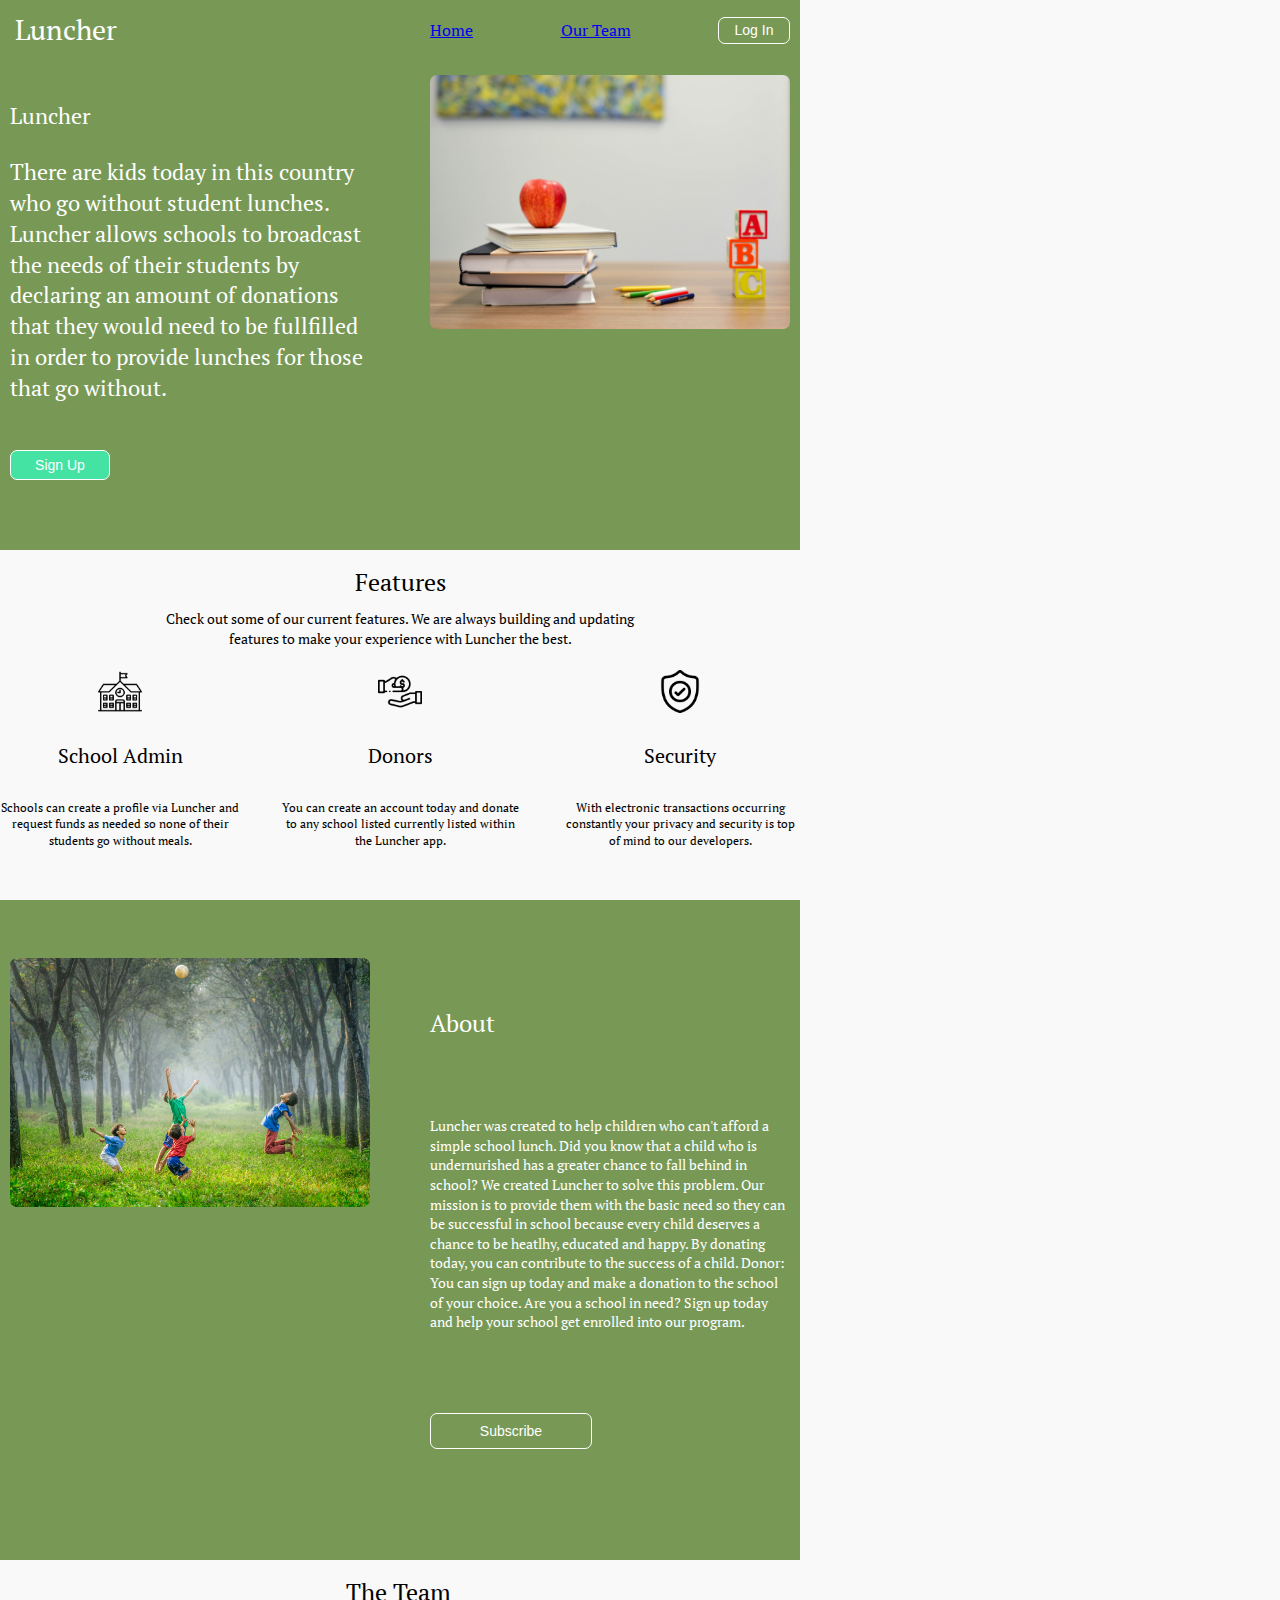
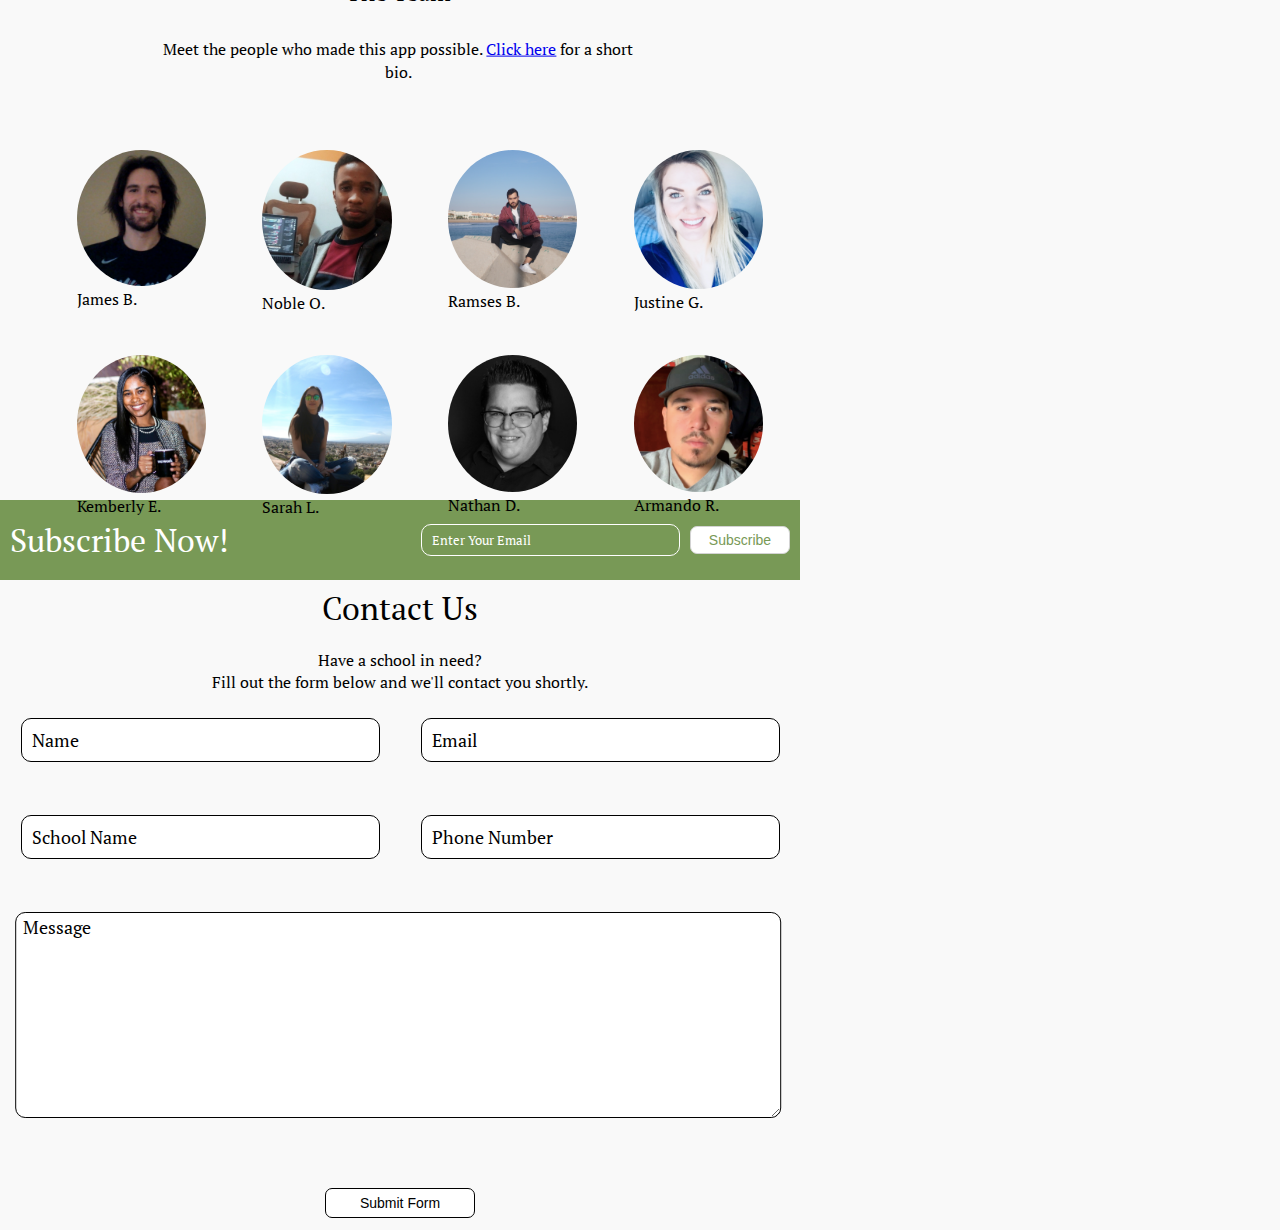
<file: index.html>
<!DOCTYPE html>
<html>
    <head>
        <title>Luncher</title>
        <meta charset = "UTF-8" />
        <link href="https://fonts.googleapis.com/css?family=PT+Serif&display=swap" rel="stylesheet">
        <meta name="viewport" content="width=device-width, initial-scale=1">
        <link href = 'css/index.css' rel='stylesheet'>
    </head>

<body>
    <div class = 'page-container'></div>
        <nav class ='nav-bar'>
            <h1 class='nav-luncher'>Luncher</h1>
            <div class='nav-links'>
                <a class='nav-link active' href='index.html' >Home</a>
                <a class='nav-link active' href='about.html'>Our Team</a>
                <button onclick="window.location.href = 'https://luncher-donate-meals.netlify.com/login';">Log In</button> 
        </nav>
        <div class = 'header-container'>
            <div class='header-content'>
                <h2>Luncher</h2>
                <p>There are kids today in this country who go without student lunches. Luncher allows schools to broadcast the needs of their students by declaring an amount of donations that they would need to be fullfilled in order to provide lunches for those that go without.</p>
                <button>Sign Up</button>
            </div>
        <div class = 'header-img'><img src ='images/school.jpg'/></div>
        </div>
        <section class = 'features'>
            <div class = 'features-heading'>
                <h2>Features</h2>
                <p>Check out some of our current features. We are always building and updating features to make your experience with Luncher the best.</p>
            </div>
            <div class = 'box-features'>
                <div class = 'box-features-child'>
                    <img src ='images/icon-1.jpg'/>
                    <h3>School Admin</h3>
                    <p>Schools can create a profile via Luncher and request funds as needed so none of their students go without meals.</p>
                </div>
                <div class = 'box-features-child'>
                    <img src ='images/donors.png'/>
                    <h3>Donors</h3>
                    <p>You can create an account today and donate to any school listed currently listed within the Luncher app.</p>
                </div>
                <div class = 'box-features-child'>
                    <img src ='images/shield.jpg'/>
                    <h3>Security</h3>
                    <p>With electronic transactions occurring constantly your privacy and security is top of mind to our developers.</p>
                </div>
            </div>
        </section>
        <section class = 'about'>
            <div class ='about-content'>
                <h2>About</h2>
                <p>
                    Luncher was created to help children who can't afford a simple school lunch. Did you know that a child who is undernurished has a greater chance to fall behind in school? We created Luncher to solve this problem. Our mission is to provide them with the basic need so they can be successful in school because every child deserves a chance to be heatlhy, educated and happy. By donating today, you can contribute to the success of a child.
                    
                    
                    Donor: You can sign up today and make a donation to the school of your choice.
                    
                    
                    Are you a school in need? Sign up today and help your school get enrolled into our program.</p>
                <button>Subscribe</button>
            </div>
            <div class = 'about-img'>
                <img src ='images/kids-playing.png'/>
            </div>
        </section>
        <section class = 'team-container'>
            <div class = 'team-header'>
                <h2>The Team</h2>
                <p>Meet the people who made this app possible. <a href = 'about.html'>Click here</a> for a short bio.</p>
            </div>
            <div class = 'team-content'>
                <ul>
                    <li>
                        <img src = 'images/James.jpg'><p>James B.</p></img>
                    </li>
                    <li>
                        <img src = 'images/nobles.jpg'><p>Noble O.</p></img>
                    </li>
                    <li>
                        <img src = 'images/ramses.jpg'><p>Ramses B.</p></img>
                    </li>
                    <li>
                        <img src = 'images/justine.jpg'><p>Justine G.</p></img>
                    </li>
                    <li  class = 'lower-img'>
                        <img src = 'images/me.jpg'><p>Kemberly E.</p></img>
                    </li>
                    <li  class = 'lower-img'>
                        <img src = 'images/sarah.jpg'><p>Sarah L.</p></img>
                    </li>
                    <li  class = 'lower-img'>
                            <img src = 'images/nathan.jpg'><p>Nathan D.</p></img>
                    </li>
                    <li  class = 'lower-img'>
                        <img src = 'images/Armando.jpg'><p>Armando R.</p></img>
                </li>
                </ul>
            </div>
        </section>
        <section class = 'subscribe-container'>
                <h2>Subscribe Now!</h2>
                <form >
                    <input type = 'text' name ='email' placeholder="Enter Your Email">
                    <button>Subscribe</button>
                </form>
            </section>
            <section class ='contact-container'>
                <h2>Contact Us</h2>
                <p>Have a school in need?<br>Fill out the form below and we'll contact you shortly.</p>                    
                <form class = 'contact-form'>
                    <div class = 'name-email'>
                        <input type = 'text' name ='name' placeholder="Name">
                        <input type = 'text' name ='email' placeholder="Email">
                    </div>
                    <div class = 'school-info'>
                        <input type = 'text' name ='school-name' placeholder="School Name">
                        <input type = 'text' name ='phone-number' placeholder="Phone Number">
                    </div>
                    <div class="message-input">
                        <textarea cols="100" rows="20" placeholder="Message"></textarea>
                    </div>
                    <div class = 'btn-div'>
                        <button class = 'submit-form-btn'>Submit Form</button>
                    </div>
                </form>
            </section>
            <!-- <footer>
                    <div>Icons made by <a href="https://www.flaticon.com/authors/kiranshastry" title="Kiranshastry">Kiranshastry</a> from <a href="https://www.flaticon.com/"                 title="Flaticon">www.flaticon.com</a> is licensed by <a href="http://creativecommons.org/licenses/by/3.0/"                 title="Creative Commons BY 3.0" target="_blank">CC 3.0 BY</a></div>
                    <div>Icons made by <a href="https://www.freepik.com/" title="Freepik">Freepik</a> from <a href="https://www.flaticon.com/"                 title="Flaticon">www.flaticon.com</a> is licensed by <a href="http://creativecommons.org/licenses/by/3.0/"                 title="Creative Commons BY 3.0" target="_blank">CC 3.0 BY</a></div>
            </footer> -->
    </div>
</body>
</html>
</file>
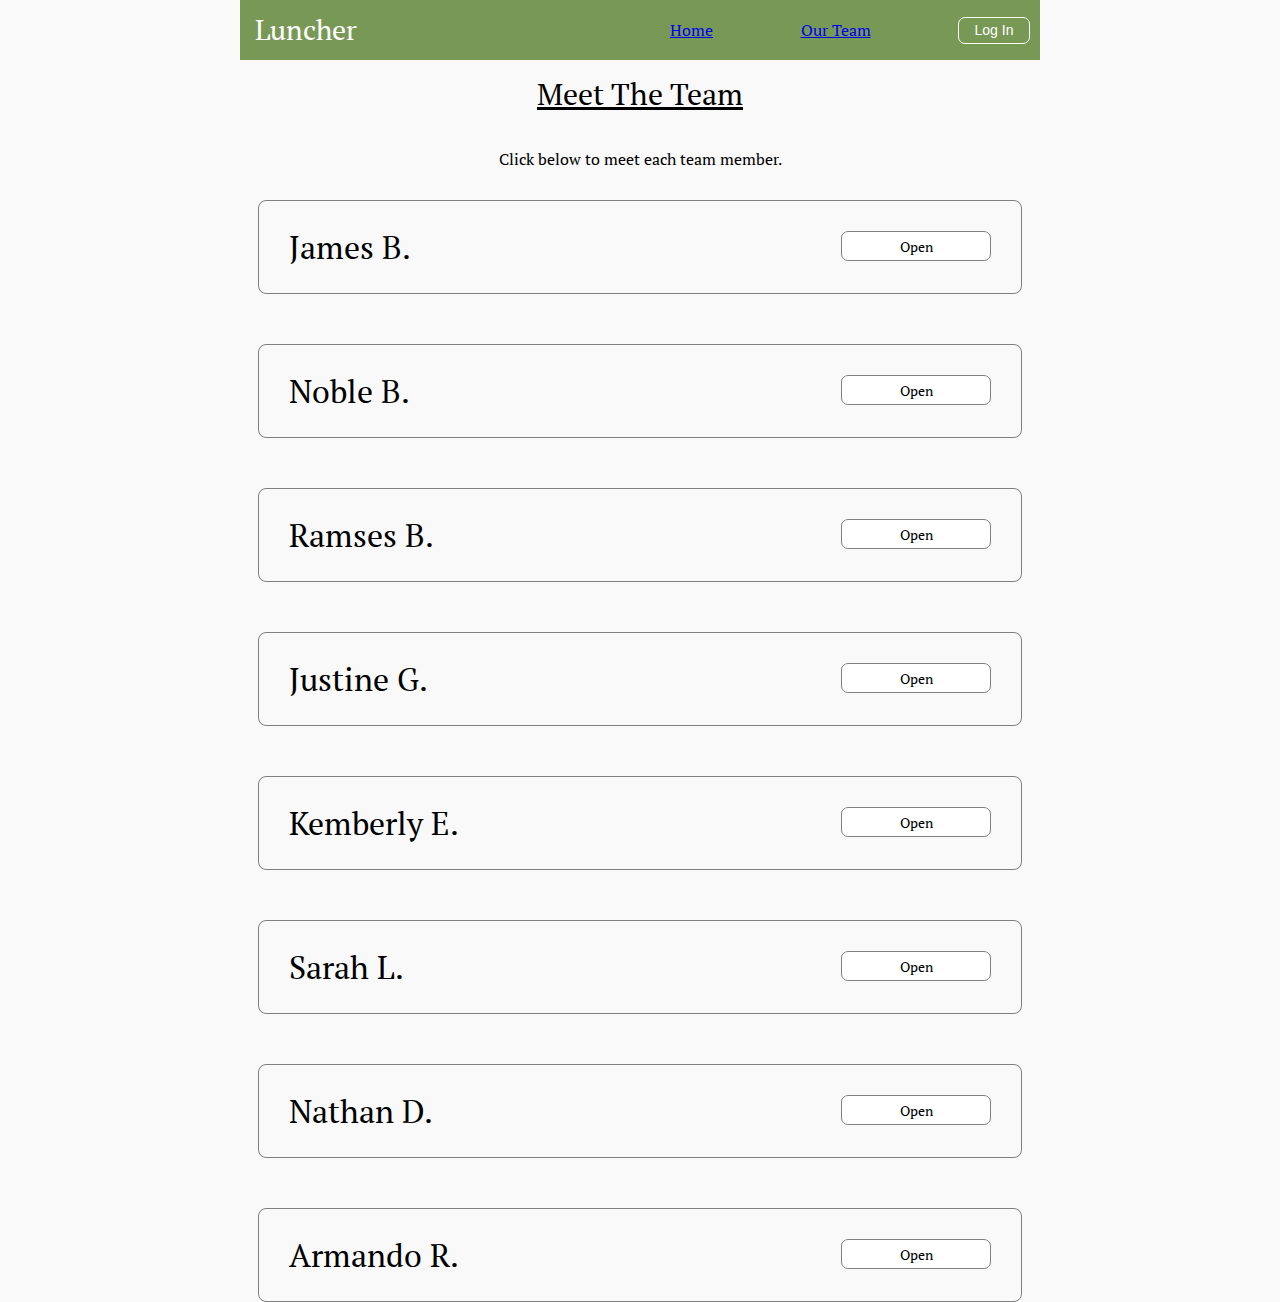
<file: about.html>
<!DOCTYPE html>
<html>

<head>
    <title>Luncher</title>
    <meta charset="UTF-8" />
    <link href="https://fonts.googleapis.com/css?family=PT+Serif&display=swap" rel="stylesheet">
    <meta name="viewport" content="width=device-width, initial-scale=1">
    <link href='css/index.css' rel='stylesheet'>
    <script src="javascript/index.js" async></script>
</head>

<body>
    <div class='page-container'>
        <nav class='nav-bar'>
            <h1 class='nav-luncher'>Luncher</h1>
            <div class='nav-links'>
                <a class='nav-link active' href='index.html' >Home</a>
                <a class='nav-link active' href='about.html'>Our Team</a>
                <button onclick="window.location.href = 'https://luncher-donate-meals.netlify.com/login';">Log In</button> 
        </nav>
        <div class='about-content'>
            <div class='head-content'>
                <h1>Meet The Team</h1>
                <p>Click below to meet each team member.</p>
            </div>
            <section class='team-members'>
                <div class='accordion'>
                    <div class='panel'>
                        <div class='panel-bar'>
                            <h2>James B.</h2>
                            <div class='panel-buttons'>
                                <button class='panel-btn-open'>Open</button>
                                <button class='panel-btn-close hide-btn'>Close</button>
                            </div>
                        </div>
                        <div class='panel-content'>
                            <p>Lorem ipsum dolor sit amet consectetur adipisicing elit. Voluptas deserunt dolores facere
                                eum sapiente temporibus iure reprehenderit mollitia, autem laudantium veniam nihil?
                                Repellat officiis fugit libero voluptatibus fuga, maiores hic!</p>
                                <img src ='images/James.jpg'/>
                        </div>
                    </div>
                    <div class='panel'>
                        <div class='panel-bar'>
                            <h2>Noble B.</h2>
                            <div class='panel-buttons'>
                                <button class='panel-btn-open'>Open</button>
                                <button class='panel-btn-close hide-btn'>Close</button>
                            </div>
                        </div>
                        <div class='panel-content'>
                            <p>Lorem ipsum dolor sit amet consectetur adipisicing elit. Voluptas deserunt dolores facere
                                eum sapiente temporibus iure reprehenderit mollitia, autem laudantium veniam nihil?
                                Repellat officiis fugit libero voluptatibus fuga, maiores hic!</p>
                                <img src ='images/nobles.jpg'/>
                        </div>
                    </div>
                    <div class='panel'>
                        <div class='panel-bar'>
                            <h2>Ramses B.</h2>
                            <div class='panel-buttons'>
                                <button class='panel-btn-open'>Open</button>
                                <button class='panel-btn-close hide-btn'>Close</button>
                            </div>
                        </div>
                        <div class='panel-content'>
                            <p>Lorem ipsum dolor sit amet consectetur adipisicing elit. Voluptas deserunt dolores facere
                                eum sapiente temporibus iure reprehenderit mollitia, autem laudantium veniam nihil?
                                Repellat officiis fugit libero voluptatibus fuga, maiores hic!</p>
                                <img src ='images/ramses.jpg'/>
                        </div>
                    </div>
                    <div class='panel'>
                        <div class='panel-bar'>
                            <h2>Justine G.</h2>
                            <div class='panel-buttons'>
                                <button class='panel-btn-open'>Open</button>
                                <button class='panel-btn-close hide-btn'>Close</button>
                            </div>
                        </div>
                        <div class='panel-content'>
                            <p>Lorem ipsum dolor sit amet consectetur adipisicing elit. Voluptas deserunt dolores facere
                                eum sapiente temporibus iure reprehenderit mollitia, autem laudantium veniam nihil?
                                Repellat officiis fugit libero voluptatibus fuga, maiores hic!</p>
                                <img src ='images/justine.jpg'/>
                        </div>
                    </div>
                    <div class='panel'>
                        <div class='panel-bar'>
                            <h2>Kemberly E.</h2>
                            <div class='panel-buttons'>
                                <button class='panel-btn-open'>Open</button>
                                <button class='panel-btn-close hide-btn'>Close</button>
                            </div>
                        </div>
                        <div class='panel-content'>
                            <p>Lorem ipsum dolor sit amet consectetur adipisicing elit. Voluptas deserunt dolores facere
                                eum sapiente temporibus iure reprehenderit mollitia, autem laudantium veniam nihil?
                                Repellat officiis fugit libero voluptatibus fuga, maiores hic!</p>
                                <img src ='images/me.jpg'/>
                        </div>
                    </div>
                    <div class='panel'>
                        <div class='panel-bar'>
                            <h2>Sarah L.</h2>
                            <div class='panel-buttons'>
                                <button class='panel-btn-open'>Open</button>
                                <button class='panel-btn-close hide-btn'>Close</button>
                            </div>
                        </div>
                        <div class='panel-content'>
                            <p>Lorem ipsum dolor sit amet consectetur adipisicing elit. Voluptas deserunt dolores facere
                                eum sapiente temporibus iure reprehenderit mollitia, autem laudantium veniam nihil?
                                Repellat officiis fugit libero voluptatibus fuga, maiores hic!</p>
                                <img src ='images/sarah.jpg'/>
                        </div>
                    </div>
                    <div class='panel'>
                        <div class='panel-bar'>
                            <h2>Nathan D.</h2>
                            <div class='panel-buttons'>
                                <button class='panel-btn-open'>Open</button>
                                <button class='panel-btn-close hide-btn'>Close</button>
                            </div>
                        </div>
                        <div class='panel-content'>
                            <p>Lorem ipsum dolor sit amet consectetur adipisicing elit. Voluptas deserunt dolores facere
                                eum sapiente temporibus iure reprehenderit mollitia, autem laudantium veniam nihil?
                                Repellat officiis fugit libero voluptatibus fuga, maiores hic!</p>
                                <img src ='images/nathan.jpg'/>
                        </div>
                    </div>
                    <div class='panel'>
                        <div class='panel-bar'>
                            <h2>Armando R.</h2>
                            <div class='panel-buttons'>
                                <button class='panel-btn-open'>Open</button>
                                <button class='panel-btn-close hide-btn'>Close</button>
                            </div>
                        </div>
                        <div class='panel-content'>
                            <p>Lorem ipsum dolor sit amet consectetur adipisicing elit. Voluptas deserunt dolores facere
                                eum sapiente temporibus iure reprehenderit mollitia, autem laudantium veniam nihil?
                                Repellat officiis fugit libero voluptatibus fuga, maiores hic!</p>
                                <img src ='images/Armando.jpg'/>
                        </div>
                    </div>
                </div>
            </section>
        </div>
</body>

</html>
</file>
<file: css/index.css>
html,
body,
div,
span,
applet,
object,
iframe,
h1,
h2,
h3,
h4,
h5,
h6,
p,
blockquote,
pre,
a,
abbr,
acronym,
address,
big,
cite,
code,
del,
dfn,
em,
img,
ins,
kbd,
q,
s,
samp,
small,
strike,
strong,
sub,
sup,
tt,
var,
b,
u,
i,
center,
dl,
dt,
dd,
ol,
ul,
li,
fieldset,
form,
label,
legend,
table,
caption,
tbody,
tfoot,
thead,
tr,
th,
td,
article,
aside,
canvas,
details,
embed,
figure,
figcaption,
footer,
header,
hgroup,
menu,
nav,
output,
ruby,
section,
summary,
time,
mark,
audio,
video {
  margin: 0;
  /* padding: 0; */
  border: 0;
  font-size: 100%;
  font: inherit;
  vertical-align: baseline;
}
/* HTML5 display-role reset for older browsers */
article,
aside,
details,
figcaption,
figure,
footer,
header,
hgroup,
menu,
nav,
section {
  display: block;
}
body {
  line-height: 1;
}
ol,
ul {
  list-style: none;
}
blockquote,
q {
  quotes: none;
}
blockquote:before,
blockquote:after,
q:before,
q:after {
  content: '';
  content: none;
}
table {
  border-collapse: collapse;
  border-spacing: 0;
}
html {
  font-family: 'PT Serif', serif;
  font-size: 62.5%;
  background-color: #F9F9F9;
}
body {
  display: block;
  width: 100%;
  height: 100%;
  max-width: 800px;
  box-sizing: border-box;
}
h2 {
  font-size: 3.2rem;
}
h3 {
  font-size: 2.8rem;
}
p {
  font-size: 1.6rem;
  line-height: 1.4;
}
img {
  max-width: 100%;
  height: auto;
}
.page-container {
  max-width: 800px;
  position: absolute;
  left: 50%;
  top: 50%;
  transform: translate(-50%, -50%);
  width: 100%;
  height: 100%;
}
@media (max-width:500px) {
  .page-container {
    transform: translate(-50%, -50%);
  }
}
.nav-bar {
  background-color: #789956;
  height: 60px;
  width: 100%;
  display: flex;
  justify-content: space-between;
  align-items: center;
  color: white;
}
@media (max-width:500px) {
  .nav-bar {
    padding-top: 10px;
  }
}
.nav-bar h1 {
  font-size: 2.8rem;
  padding-left: 15px;
}
.nav-bar .nav-links {
  display: flex;
  width: 45%;
  height: 60px;
  justify-content: space-between;
  align-items: center;
  font-size: 1.6rem;
  padding-right: 10px;
}
@media (max-width:500px) {
  .nav-bar .nav-links {
    width: 25%;
    justify-content: flex-end;
  }
}
.nav-bar .nav-links .menu-icon-container {
  display: none;
}
@media (max-width:500px) {
  .nav-bar .nav-links .menu-icon-container {
    display: flex;
    width: 40%;
    height: auto;
  }
  .nav-bar .nav-links .menu-icon-container img {
    width: 100%;
    height: auto;
  }
}
@media (max-width:768px) {
  .nav-bar .nav-links {
    justify-content: space-around;
  }
}
.nav-bar .nav-links .mobile-hamburger {
  text-decoration: none;
}
@media (max-width:500px) {
  .nav-bar .nav-links .mobile-hamburger {
    display: none;
  }
}
.nav-bar .nav-links button {
  width: 20%;
  height: 45%;
  background-color: #789956;
  color: white;
  border-radius: 7px;
  border: 1.2px solid white;
  font-size: 1.4rem;
}
.nav-bar .nav-links button:hover {
  color: #789956;
  background-color: white;
  border-color: #789956;
  cursor: pointer;
}
@media (max-width:500px) {
  .nav-bar .nav-links button {
    display: none;
  }
}
.header-container {
  width: 100%;
  height: 475px;
  display: flex;
  justify-content: space-between;
  align-content: space-between;
  background-color: #789956;
  color: white;
  padding-top: 15px;
}
@media (max-width:768px) {
  .header-container {
    justify-content: space-around;
  }
}
@media (max-width:500px) {
  .header-container {
    flex-direction: column;
    height: 1000px;
    justify-content: space-evenly;
    align-content: flex-start;
    padding-top: 0px;
  }
}
.header-container .header-content {
  width: 50%;
  height: 375px;
  display: flex;
  flex-direction: column;
  justify-content: space-between;
  margin-top: 30px;
  padding-left: 10px;
}
@media (max-width:768px) {
  .header-container .header-content {
    width: 40%;
  }
}
@media (max-width:500px) {
  .header-container .header-content {
    height: 400px;
    width: 100%;
    align-content: center;
    justify-content: center;
    align-items: center;
    margin-top: 0px;
    padding-right: 15px;
  }
}
.header-container .header-content h2 {
  font-size: 2.2rem;
}
.header-container .header-content p {
  font-size: 2.2rem;
  height: 70%;
  width: 90%;
  font-weight: 100;
}
@media (max-width:500px) {
  .header-container .header-content p {
    padding: 25px;
  }
}
.header-container .header-content button {
  width: 25%;
  height: 8%;
  background-color: #44e2a3;
  color: white;
  border-radius: 7px;
  border: 1.2px solid white;
  font-size: 1.4rem;
}
.header-container .header-content button:hover {
  color: #44e2a3;
  background-color: white;
  border-color: #44e2a3;
  cursor: pointer;
}
@media (max-width:768px) {
  .header-container .header-content button {
    width: 60%;
    margin-top: 20px;
  }
}
@media (max-width:500px) {
  .header-container .header-content button {
    margin-top: 0px;
  }
}
.header-container .header-img {
  width: 45%;
  height: auto;
  padding-right: 10px;
}
@media (max-width:768px) {
  .header-container .header-img {
    width: 40%;
    margin-top: 45px;
  }
}
@media (max-width:500px) {
  .header-container .header-img {
    margin-top: 0px;
    width: 90%;
    margin-left: 25px;
  }
}
.header-container .header-img img {
  border-radius: 7px;
}
.features {
  width: 100%;
  height: 350px;
  display: flex;
  flex-direction: column;
  justify-content: space-between;
  align-items: center;
}
@media (max-width:500px) {
  .features {
    height: 1000px;
    justify-content: space-evenly;
  }
}
.features .features-heading {
  width: 60%;
  height: 100px;
  justify-content: center;
  text-align: center;
  padding-top: 20px;
}
@media (max-width:500px) {
  .features .features-heading {
    width: 95%;
    height: 220px;
    display: flex;
    flex-direction: column;
    align-items: center;
    align-content: flex-start;
    justify-content: space-around;
  }
}
.features .features-heading h2 {
  font-size: 2.4rem;
}
.features .features-heading p {
  font-size: 1.4rem;
  margin-top: 15px;
}
.features .box-features {
  width: 100%;
  height: 200px;
  display: flex;
  justify-content: space-between;
  align-items: center;
  transform: translate(0%, -20%);
}
@media (max-width:768px) {
  .features .box-features {
    justify-content: space-around;
  }
}
@media (max-width:500px) {
  .features .box-features {
    width: 95%;
    height: 700px;
    display: flex;
    flex-direction: column;
    align-items: center;
    align-content: flex-start;
    justify-content: space-between;
    transform: translate(0%, 0%);
  }
}
.features .box-features h3 {
  font-size: 2rem;
}
.features .box-features p {
  font-size: 1.2rem;
}
.features .box-features .box-features-child {
  width: 30%;
  height: 180px;
  display: flex;
  text-align: center;
  flex-direction: column;
  justify-content: space-between;
  align-items: center;
}
@media (max-width:768px) {
  .features .box-features .box-features-child {
    width: 25%;
  }
}
@media (max-width:500px) {
  .features .box-features .box-features-child {
    width: 100%;
    height: 300px;
    align-content: flex-start;
    justify-content: space-around;
  }
}
.features .box-features .box-features-child img {
  width: 18%;
  height: auto;
}
.about {
  width: 100%;
  height: 600px;
  background-color: #789956;
  display: flex;
  flex-direction: row-reverse;
  justify-content: space-between;
  align-content: space-between;
  padding: 30px 0px;
  color: white;
}
@media (max-width:768px) {
  .about {
    justify-content: space-around;
  }
}
@media (max-width:500px) {
  .about {
    width: 100%;
    height: 600px;
    flex-direction: column;
    align-items: center;
    align-content: flex-start;
    justify-content: space-around;
  }
}
.about .about-content {
  width: 45%;
  height: 600px;
  display: flex;
  flex-direction: column;
  justify-content: space-evenly;
  padding-right: 10px;
}
@media (max-width:768px) {
  .about .about-content {
    width: 40%;
  }
}
@media (max-width:500px) {
  .about .about-content {
    width: 95%;
  }
}
.about .about-content h2 {
  font-size: 2.4rem;
}
.about .about-content p {
  font-size: 1.4rem;
}
.about .about-content button {
  width: 45%;
  height: 6%;
  background-color: #789956;
  border-radius: 7px;
  border: 1.2px solid white;
  font-size: 1.4rem;
  color: white;
}
.about .about-content button:hover {
  color: #789956;
  background-color: white;
  border-color: #789956;
  cursor: pointer;
}
@media (max-width:768px) {
  .about .about-content button {
    width: 60%;
  }
}
.about .about-img {
  width: 45%;
  height: auto;
  padding-top: 28px;
  padding-left: 10px;
}
@media (max-width:768px) {
  .about .about-img {
    width: 40%;
    margin-top: 35px;
  }
}
@media (max-width:500px) {
  .about .about-img {
    display: none;
  }
}
.about .about-img img {
  border-radius: 7px;
}
@media (max-width:500px) {
  .about .about-img img {
    display: none;
  }
}
.team-container {
  width: 100%;
  height: 500px;
  display: flex;
  flex-direction: column;
  justify-content: space-between;
  align-content: center;
  padding: 20px 0px;
}
@media (max-width:500px) {
  .team-container {
    height: 650px;
    justify-content: space-evenly;
    padding: 0px;
  }
}
.team-container .team-header {
  width: 60%;
  height: 125px;
  display: flex;
  flex-direction: column;
  justify-content: space-between;
  align-content: center;
  text-align: center;
  transform: translate(33%, 0%);
}
@media (max-width:500px) {
  .team-container .team-header {
    width: 95%;
    height: 125px;
    transform: translate(0%, 0%);
  }
}
.team-container .team-header h2 {
  font-size: 2.4rem;
}
.team-container .team-header p {
  font-size: 1.6rem;
  transform: translate(0%, -50%);
}
@media (max-width:500px) {
  .team-container .team-header p {
    text-align: start;
    margin-left: 15px;
  }
}
.team-container .team-content {
  width: 100%;
  height: 350px;
  display: flex;
  flex-wrap: wrap;
  justify-content: space-between;
  align-content: space-around;
  align-items: center;
}
@media (max-width:768px) {
  .team-container .team-content {
    justify-content: space-evenly;
  }
}
@media (max-width:500px) {
  .team-container .team-content {
    height: 500px;
    transform: translate(0%, 0%);
  }
}
.team-container .team-content ul {
  height: 400px;
  width: 100%;
  display: flex;
  flex-direction: row;
  flex-wrap: wrap;
  justify-content: space-evenly;
}
@media (max-width:500px) {
  .team-container .team-content ul {
    height: 500px;
    transform: translate(0%, 0%);
  }
}
.team-container .team-content ul li {
  width: 17%;
  padding: 20px;
}
@media (max-width:500px) {
  .team-container .team-content ul li {
    width: 20%;
  }
}
.team-container .team-content ul li img {
  border-radius: 50%;
}
.subscribe-container {
  width: 100%;
  height: 80px;
  background-color: #789956;
  display: flex;
  justify-content: space-between;
  align-items: center;
  color: white;
}
.subscribe-container h2 {
  padding-left: 10px;
}
@media (max-width:500px) {
  .subscribe-container h2 {
    font-size: 1.4rem;
  }
}
@media (max-width:768px) {
  .subscribe-container {
    justify-content: space-evenly;
  }
}
@media (max-width:500px) {
  .subscribe-container {
    height: 50px;
    justify-content: space-between;
  }
}
.subscribe-container form {
  width: 70%;
  height: auto;
  display: flex;
  justify-content: flex-end;
  align-items: center;
}
@media (max-width:500px) {
  .subscribe-container form {
    width: 60%;
  }
}
.subscribe-container form input {
  background-color: #789956;
  width: 250px;
  height: 28px;
  border: 1.2px solid white;
  border-radius: 10px;
  color: gray;
  font-family: 'PT Serif', serif;
  padding-left: 5px;
}
@media (max-width:500px) {
  .subscribe-container form input {
    width: 225px;
    height: 20px;
  }
}
.subscribe-container form input::placeholder {
  color: white;
  font-family: 'PT Serif', serif;
  padding-left: 5px;
}
.subscribe-container form button {
  width: 100px;
  height: 28px;
  background-color: white;
  border-radius: 7px;
  border: 1.2px solid lightgray;
  font-size: 1.4rem;
  color: #789956;
  margin: 0 10px;
}
.subscribe-container form button:hover {
  color: white;
  background-color: #789956;
  border-color: white;
  cursor: pointer;
}
@media (max-width:500px) {
  .subscribe-container form button {
    width: 78px;
    height: 22px;
  }
}
.contact-container {
  width: 100%;
  height: 650px;
  display: flex;
  flex-direction: column;
  align-items: center;
  text-align: center;
  justify-content: space-around;
}
@media (max-width:768px) {
  .contact-container {
    height: 575px;
  }
}
@media (max-width:500px) {
  .contact-container {
    width: 100%;
    height: 750px;
  }
}
@media (max-width:500px) {
  .contact-container p {
    text-align: start;
    padding: 0 10px;
  }
}
.contact-container .contact-form {
  width: 100%;
  height: 500px;
  display: flex;
  flex-direction: column;
  justify-content: space-between;
}
@media (max-width:768px) {
  .contact-container .contact-form {
    height: 400px;
  }
}
@media (max-width:500px) {
  .contact-container .contact-form {
    height: 500px;
  }
}
.contact-container .contact-form .name-email,
.contact-container .contact-form .school-info {
  width: 100%;
  height: 22px;
  display: flex;
  justify-content: space-around;
}
@media (max-width:500px) {
  .contact-container .contact-form .name-email,
  .contact-container .contact-form .school-info {
    flex-direction: column;
    justify-content: space-between;
    height: 140px;
    padding: 0 5px;
  }
}
.contact-container .contact-form .name-email input,
.contact-container .contact-form .school-info input {
  width: 350px;
  height: 40px;
  border: 1.2px solid black;
  border-radius: 10px;
  color: gray;
  font-family: 'PT Serif', serif;
  padding-left: 5px;
  font-size: 1.8rem;
}
@media (max-width:500px) {
  .contact-container .contact-form .name-email input,
  .contact-container .contact-form .school-info input {
    width: 95%;
    margin: 15px 0;
    border: 1px solid black;
    font-size: 1.4rem;
    height: 70px;
  }
}
.contact-container .contact-form .name-email input::placeholder,
.contact-container .contact-form .school-info input::placeholder {
  color: black;
  font-family: 'PT Serif', serif;
  padding-left: 5px;
}
.contact-container .contact-form .message-input {
  width: 95%;
  height: 200px;
  transform: translate(2%, 0%);
}
.contact-container .contact-form .message-input textarea {
  width: 100%;
  height: 200px;
  border: 1.2px solid black;
  border-radius: 10px;
  color: #789956;
  font-family: 'PT Serif', serif;
  font-size: 1.8rem;
}
@media (max-width:768px) {
  .contact-container .contact-form .message-input textarea {
    height: 150px;
  }
}
@media (max-width:500px) {
  .contact-container .contact-form .message-input textarea {
    border: 1px solid black;
  }
}
.contact-container .contact-form .message-input textarea::placeholder {
  padding-left: 5px;
  color: black;
}
@media (max-width:768px) {
  .contact-container .contact-form .btn-div {
    transform: translate(0%, -200%);
  }
}
@media (max-width:500px) {
  .contact-container .contact-form .btn-div {
    transform: translate(0%, -30%);
  }
}
.contact-container .contact-form .btn-div button {
  width: 150px;
  height: 30px;
  background-color: white;
  border-radius: 7px;
  border: 1.2px solid black;
  font-size: 1.4rem;
  color: black;
}
@media (max-width:500px) {
  .contact-container .contact-form .btn-div button {
    border: 1px solid black;
  }
}
.about-content .head-content {
  display: flex;
  flex-direction: column;
  width: 100%;
  height: 130px;
  justify-content: space-around;
  align-items: center;
}
.about-content .head-content h1 {
  font-size: 3rem;
  text-decoration-line: underline;
}
.about-content .accordion {
  margin-top: -40px;
}
.about-content .accordion .panel {
  padding: 30px;
  border: 1px solid gray;
  border-radius: 8px;
  margin: 50px 18px;
}
.about-content .accordion .panel .panel-bar {
  display: flex;
  justify-content: space-between;
}
.about-content .accordion .panel .panel-bar .panel-buttons button {
  cursor: pointer;
  width: 150px;
  height: 30px;
  background-color: white;
  border-radius: 7px;
  border: 1px solid gray;
  font-size: 1.4rem;
  color: black;
  font-family: 'PT Serif', serif;
}
.about-content .accordion .panel .panel-bar .panel-buttons .hide-btn {
  display: none;
}
.about-content .accordion .panel .panel-content {
  display: none;
  padding-top: 25px;
}
.about-content .accordion .panel .panel-content img {
  width: 20%;
  height: 50%;
  border-radius: 50%;
  margin-top: 25px;
}
.about-content .accordion .panel .toggle-on {
  display: block;
}
</file>
